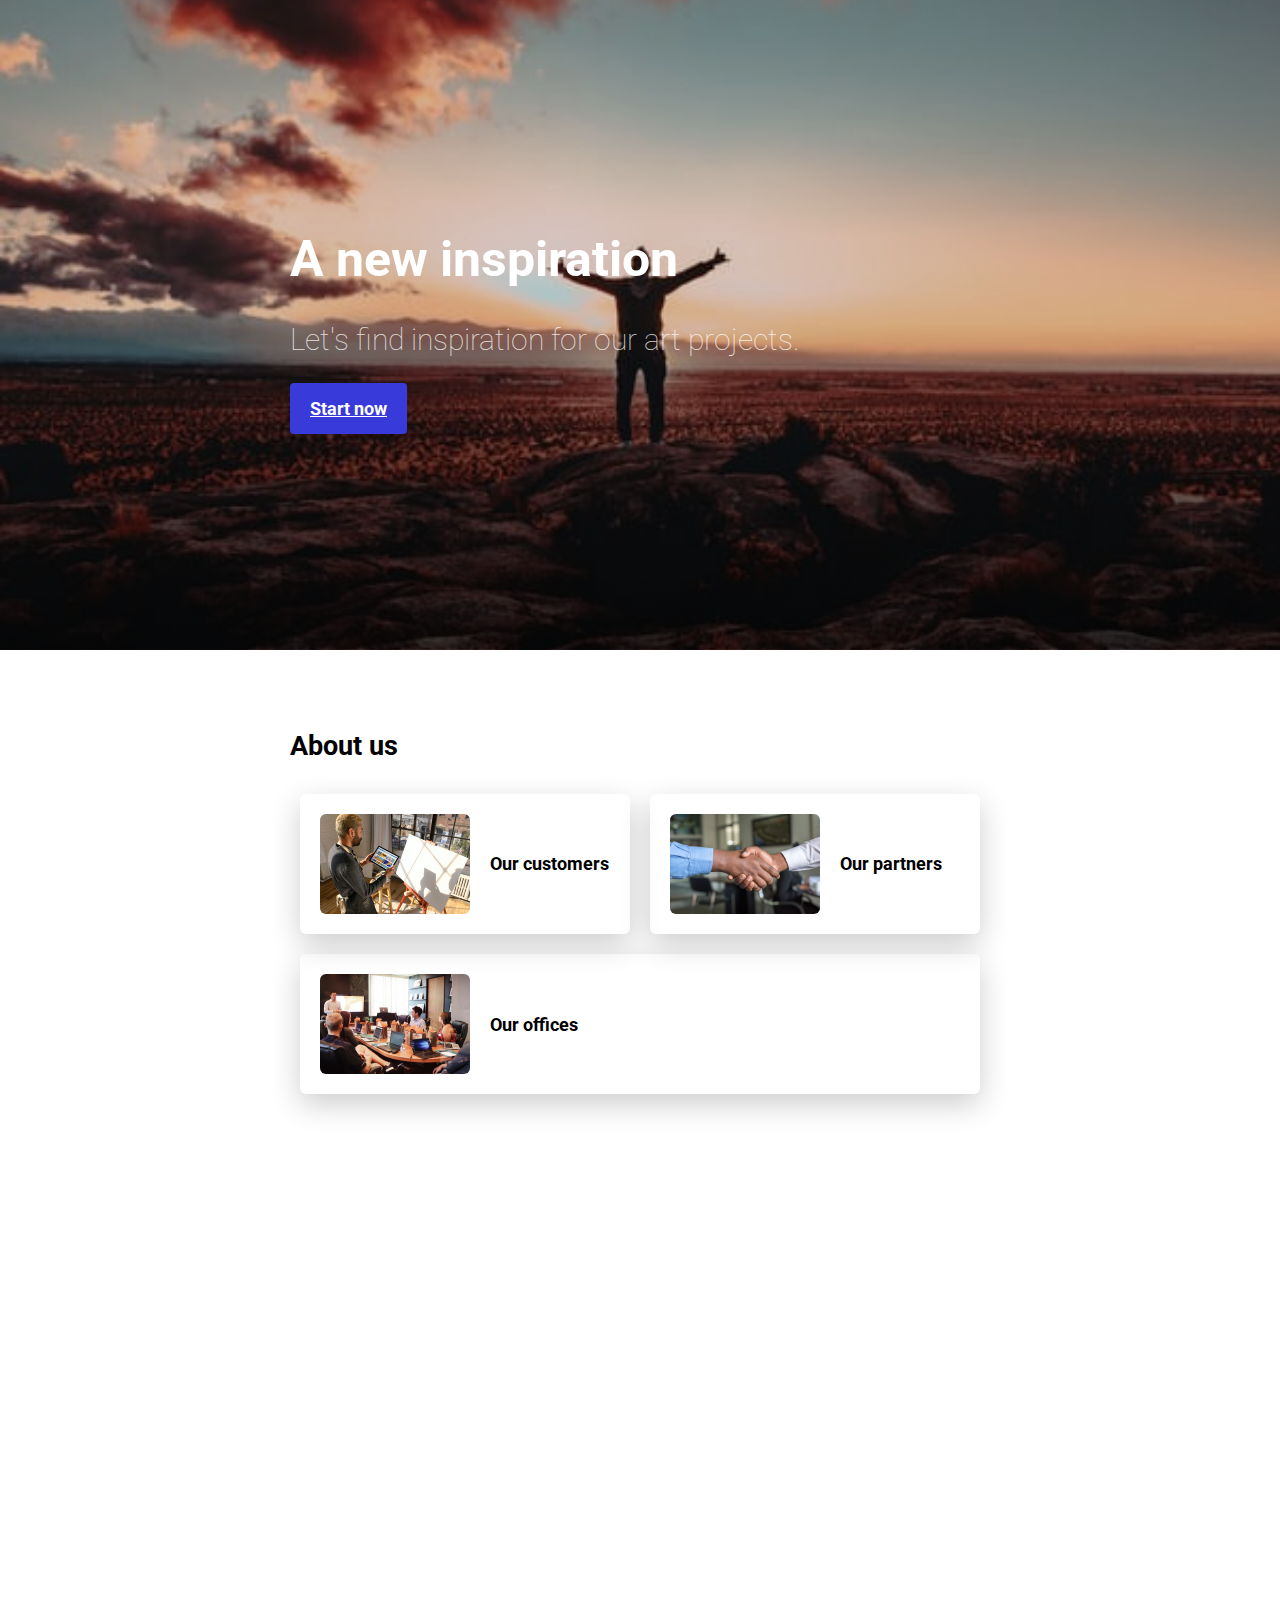
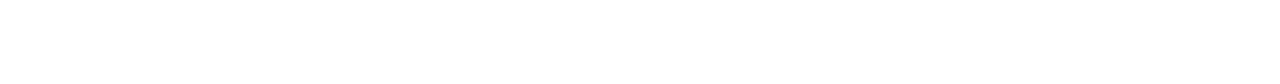
<file: index.html>
<!DOCTYPE html>


<html>
	<head>
		<title>My art</title>
		<meta charset="utf-8">
		<link rel="stylesheet" href="css/style.css">
	</head>
	<body>

		<div class="banner">
			<div class="container">
				<h1>A new inspiration</h1>
				<h2>Let's find inspiration for our art projects.</h2>
				<a href="#apply-section" class="btn-blue">Start now</a>
			</div>
		</div>


		<div class="container">


			<h2>About us</h2>

			<div class="cards">

				<div class="card">
			<img src="images/Our customers.jpg" alt="Our customers">
			<h3> Our customers</h3>
			</div>


			<div class="card">
			<img src="images/our partners.jpg" alt="our partners">
			<h3> Our partners</h3>
			</div>


			<div class="card">
			<img src="images/Our offices.jpg" alt="Our offices">
			<h3> Our offices</h3>
			</div>

			</div>	

		<div id="apply-section">

	<div data-tf-widget="HimxeN84" data-tf-iframe-props="title=My typeform" data-tf-medium="snippet" style="width:100%;height:500px;"></div><script src="//embed.typeform.com/next/embed.js"></script>


		</div>


	</body>

</html>
</file>
<file: css/style.css>
@import url('https://fonts.googleapis.com/css2?family=Lora&family=Roboto:wght@300&display=swap');

@import url("components/container.css");
@import url("components/avatar.css");
@import url("components/button.css");
@import url("components/banner.css");
@import url("components/card.css");

body{
	font-family: 'Lora', serif;
	font-size: 18px;
	margin: 0px;
}

h1, h2, h3{
	font-family: 'Roboto', sans serif;
	font-weight: bold;
}

a{
text-decoration: none,



}
</file>
